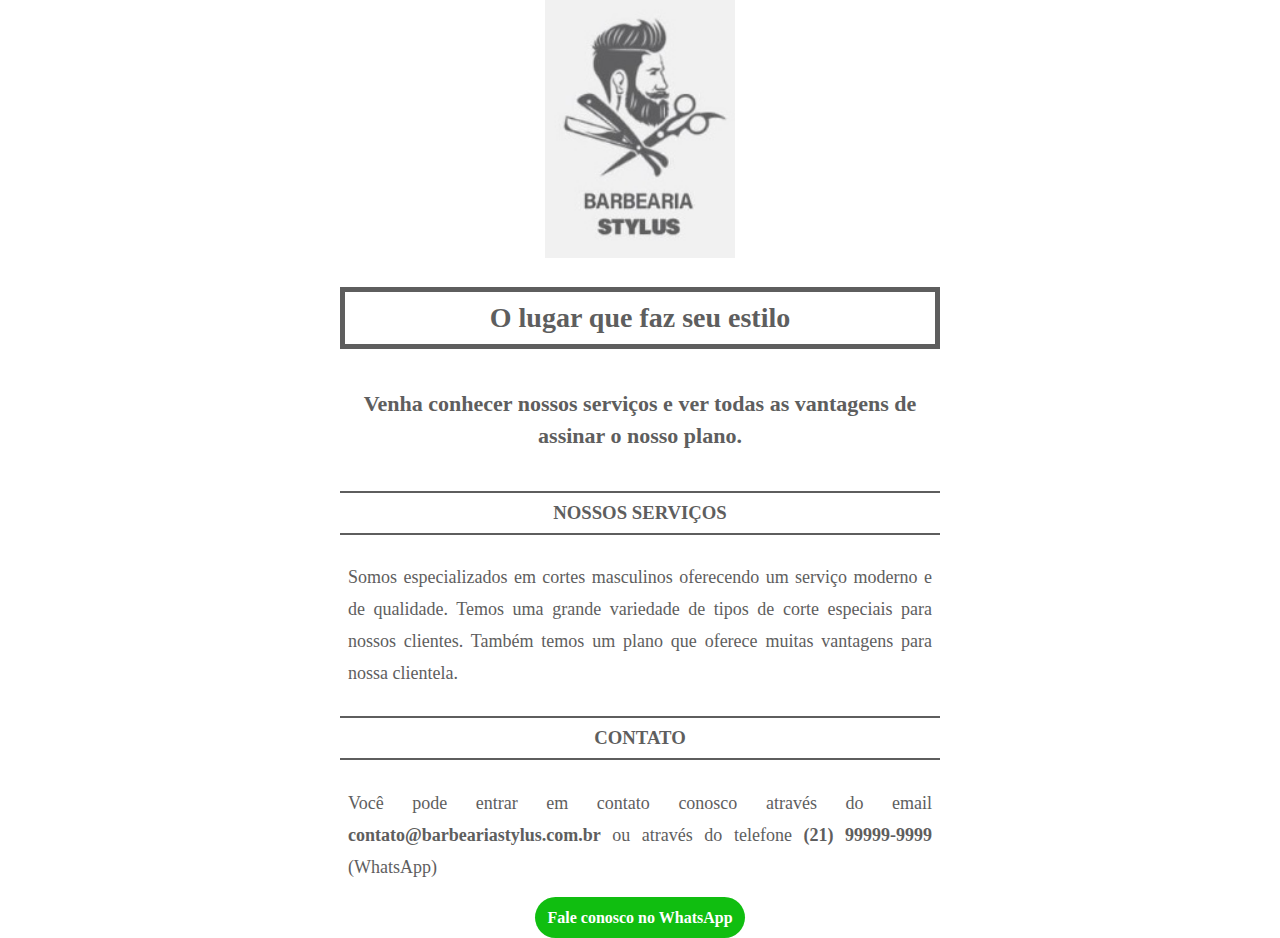
<file: barbearia-stylus/index.html>
<!DOCTYPE html>
<html lang="pt-br">
<head>
    <meta charset="UTF-8">
    <meta http-equiv="X-UA-Compatible" content="IE=edge">
    <meta name="viewport" content="width=device-width, initial-scale=1.0">
    <title>Barbearia Stylus</title>
    <link rel="stylesheet" href="style.css">
</head>
<body>
    <div>
        
        <img src="logotipo.jpg" alt="Barbearia Stylus">
        <h1>O lugar que faz seu estilo</h1>
        
        <h2>Venha conhecer nossos serviços e ver todas as vantagens de assinar o nosso plano.</h2>
    </div>

    <div>
        <h3>NOSSOS SERVIÇOS</h3>
        
        <p>Somos especializados em cortes masculinos oferecendo um serviço moderno e de qualidade. Temos uma grande variedade de tipos de corte especiais para nossos clientes. Também temos um plano que oferece muitas vantagens para nossa clientela.</p>
    </div>

    <div>
        <h3>CONTATO</h3>
        
        <p>Você pode entrar em contato conosco através do email <span>contato@barbeariastylus.com.br</span> ou através do telefone <span>(21) 99999-9999</span> (WhatsApp)</p>
    </div>

<a href="https://api.whatsap">Fale conosco no WhatsApp</a>

</body>
</html>
</file>
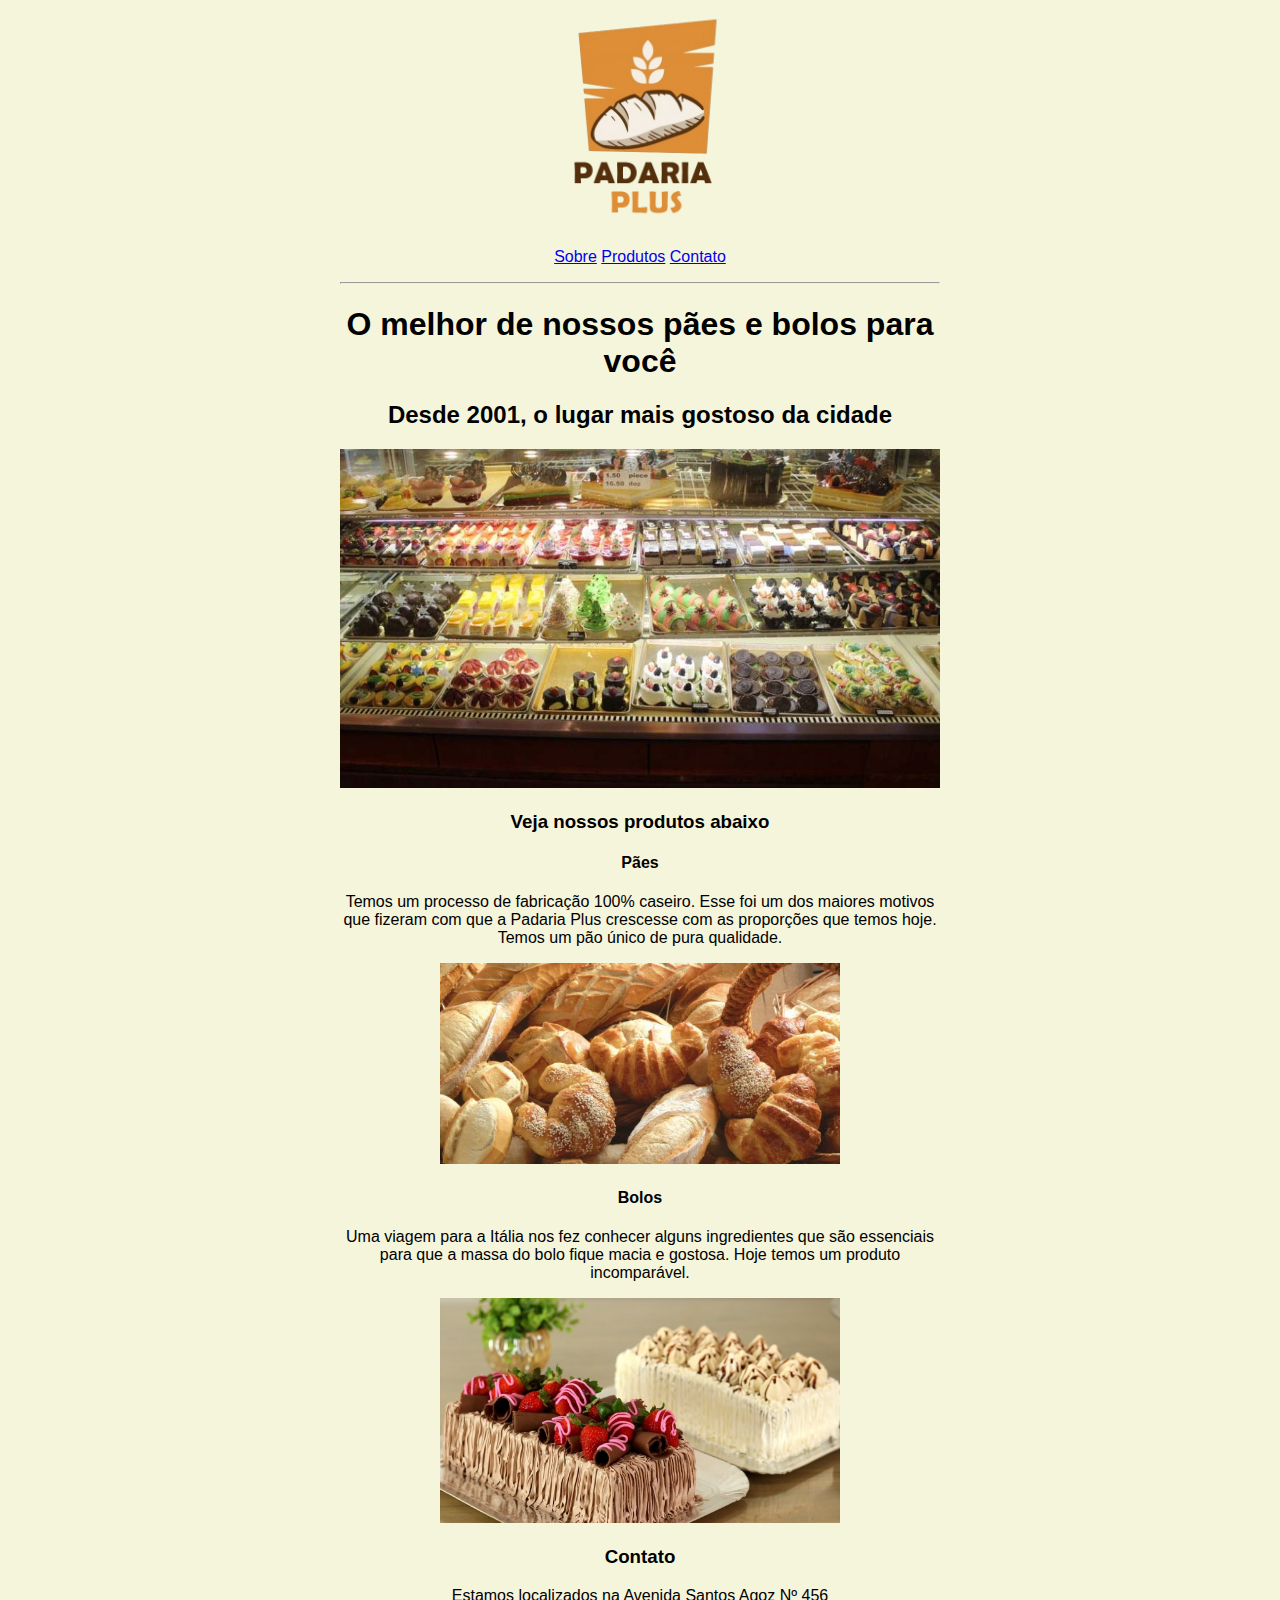
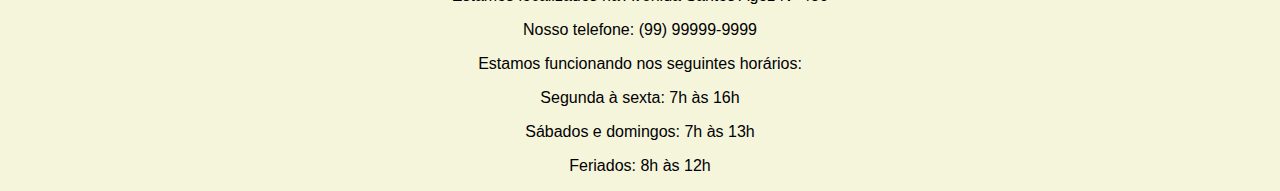
<file: padaria-plus/index.html>
<!DOCTYPE html>
<html lang="pt-br">
<head>
    <meta charset="UTF-8">
    <meta http-equiv="X-UA-Compatible" content="IE=edge">
    <meta name="viewport" content="width=device-width, initial-scale=1.0">
    <title>Padaria Plus</title>
    <link rel="stylesheet" href="style.css">

</head>
<body>

<div class="logo">

    <img class="img-logo" src="img/logo.png" alt="">

    <p>
    <a href="#">Sobre</a>
    <a href="#">Produtos</a>
    <a href="#">Contato</a>
    </p>

    <p>
        <hr>
    </p>
</div>

<div class="secao" id="sobre">

    <h1>O melhor de nossos pães e bolos para você</h1>
    
    <h2>Desde 2001, o lugar mais gostoso da cidade</h2>

    <img class="img-produtos" src="img/produtos-padaria.jpg" alt="">
    
</div>

<div class="secao" id="produto">

    <h3>Veja nossos produtos abaixo</h3>
    
    <h4>Pães</h4>
    
    <p>Temos um processo de fabricação 100% caseiro. Esse foi um dos maiores motivos que fizeram com que a Padaria Plus crescesse com as proporções que temos hoje. Temos um pão único de pura qualidade.</p>
    
    <img src="img/paes.jpg" alt="">

    <h4>Bolos</h4>
    
    <p>Uma viagem para a Itália nos fez conhecer alguns ingredientes que são essenciais para que a massa do bolo fique macia e gostosa. Hoje temos um produto incomparável.</p>

    <img src="img/bolos.jpg" alt="">

</div>

<div class="contato">

    <h3>Contato</h3>
    
    <p>Estamos localizados na Avenida Santos Agoz Nº 456</p>
    
    <p>Nosso telefone: <span>(99) 99999-9999</span></p>
    
    <p>Estamos funcionando nos seguintes horários:</p>
    
    <p>Segunda à sexta: <span>7h às 16h</span></p>
    
    <p>Sábados e domingos: <span>7h às 13h</span></p>
    
    <p>Feriados: <span>8h às 12h</span></p>

</div>

</body>
</html>
</file>
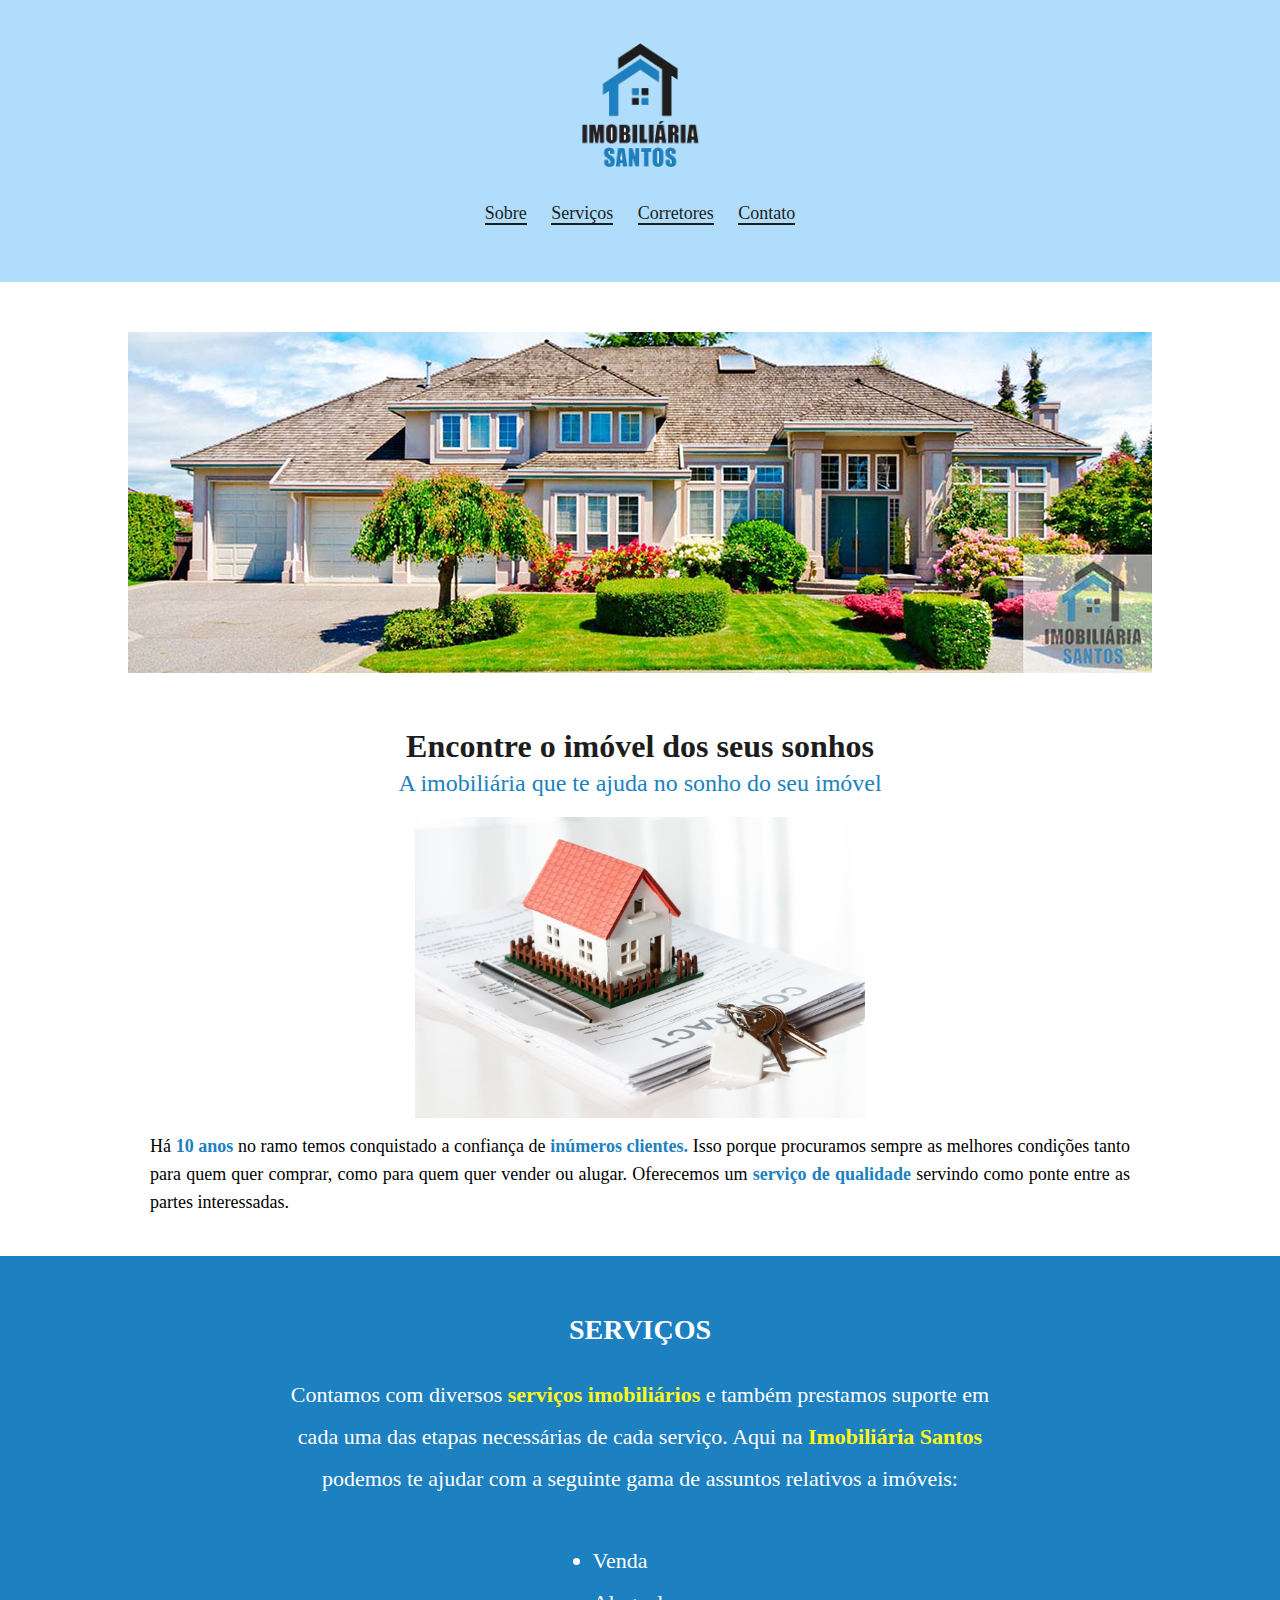
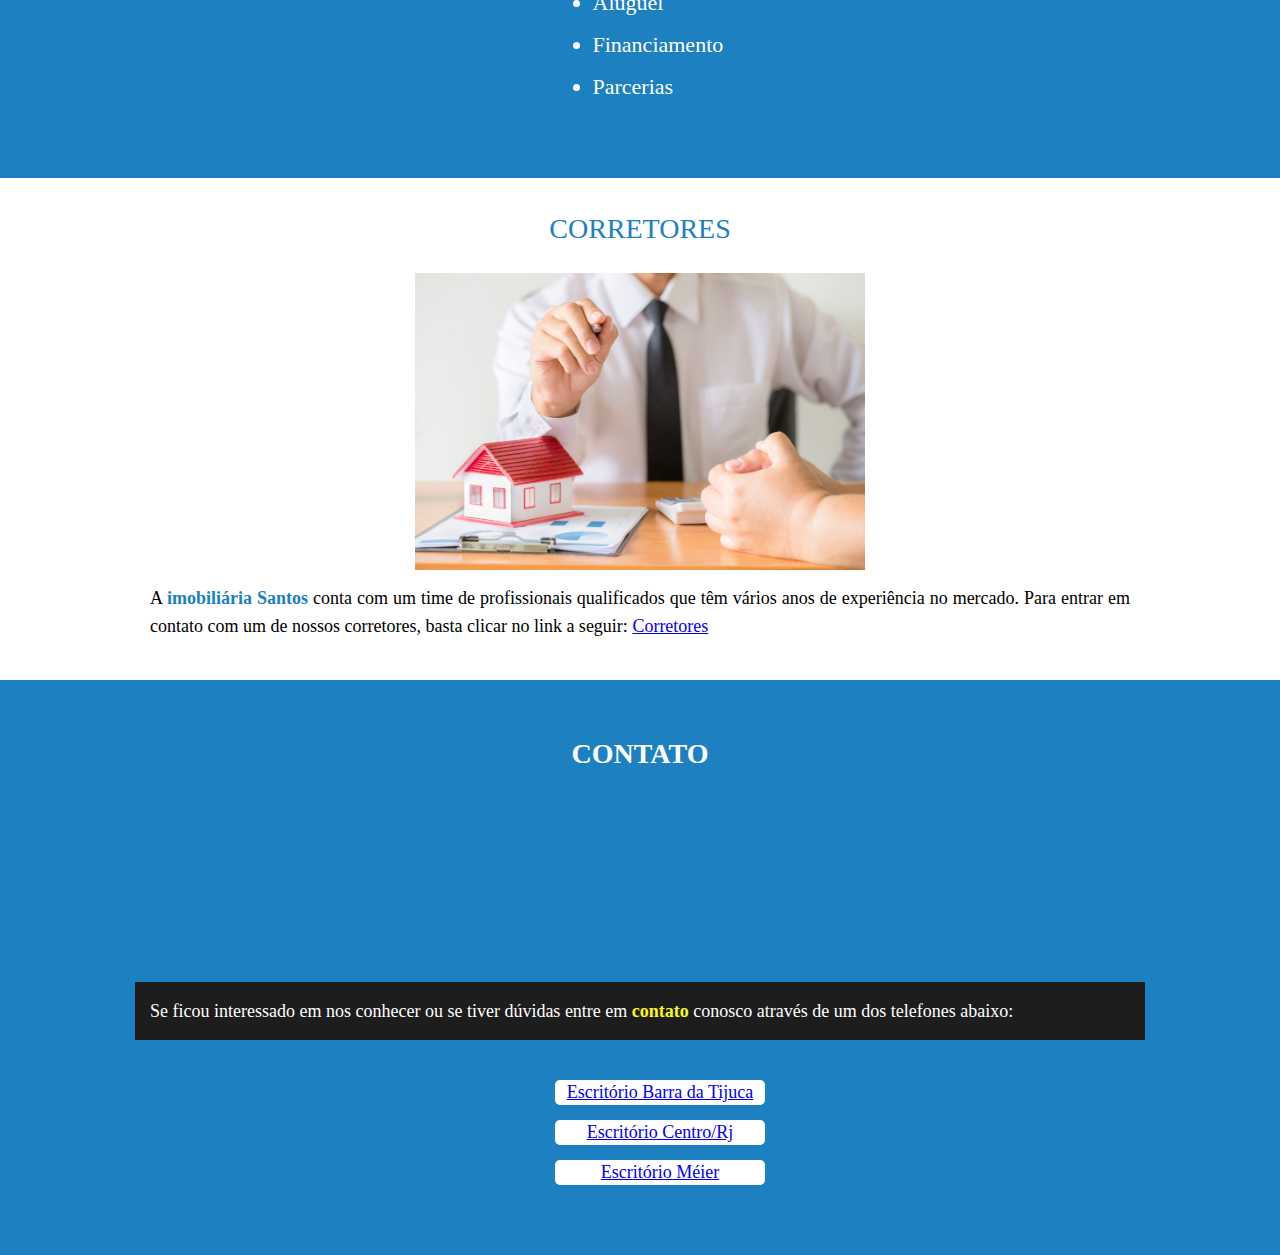
<file: site-imobiliaria/index.html>
<!DOCTYPE html>
<html lang="pt-br">
<head>
    <meta charset="UTF-8">
    <meta http-equiv="X-UA-Compatible" content="IE=edge">
    <meta name="viewport" content="width=device-width, initial-scale=1.0">
    <title>Imobiliária Santos</title>
    <link rel="stylesheet" href="style.css">
</head>
<body>

<div class="header pdr">

    <img src="img/logo.png" alt="imobiliaria santos">
    
    <p>
        <a href="#sobre">Sobre</a>
        <a href="#servicos">Serviços</a>
        <a href="#corretores">Corretores</a>
        <a href="#contato">Contato</a>
    </p>
</div>

<div class="banner">
    <img class="img-banner" src="img/banner.jpg" alt="imovel-assinatura">  
</div>

<div class="sobre pdr" id="sobre">
        <h1>Encontre o imóvel dos seus sonhos</h1>

        <h2 class="sub-light">A imobiliária que te ajuda no sonho do seu imóvel</h2>

        <img class="img-pdr" src="img/imovel-assinatura.jpg" alt="">

        <p>Há <span class="destaque-azul">10 anos</span> no ramo temos conquistado a confiança de <span class="destaque-azul">inúmeros clientes.</span> Isso porque procuramos sempre as melhores condições tanto para quem quer comprar, como para quem quer vender ou alugar. Oferecemos um <span class="destaque-azul">serviço de qualidade</span> servindo como ponte entre as partes interessadas.</p>

</div>

<div class="servicos pdr" id="servicos">

    <h2 class="sub-dark">SERVIÇOS</h2>

    <p>Contamos com diversos <span class="destaque-amarelo">serviços imobiliários</span> e também prestamos suporte em cada uma das etapas necessárias de cada serviço. Aqui na <span class="destaque-amarelo">Imobiliária Santos</span> podemos te ajudar com a seguinte gama de assuntos relativos a imóveis:</p>

    <ul>
        <li>Venda</li>
        <li>Aluguel</li>
        <li>Financiamento</li>
        <li>Parcerias</li>
    </ul>

</div>

<div class="corretores pdr" id="corretores">

    <h2 class="sub-light">CORRETORES</h2>

    <img class="img-pdr" src="img/corretores.jpg" alt="Corretores">

    <p>A <span class="destaque-azul">imobiliária Santos</span> conta com um time de profissionais qualificados que têm vários anos de experiência no mercado. Para entrar em contato com um de nossos corretores, basta clicar no link a seguir: <a href="mailto:imobiliariasantos@devmedia.com.br">Corretores</a></p>

</div>

<div class="contato pdr" id="contato">

    <h2 class="sub-dark">CONTATO</h2>

    <iframe src="https://www.google.com/maps/embed?pb=!1m18!1m12!1m3!1d7346.254844548052!2d-43.364712467659004!3d-22.98234139602229!2m3!1f0!2f0!3f0!3m2!1i1024!2i768!4f13.1!3m3!1m2!1s0x9bda2ed54ec2e1%3A0x4431d262cad1d163!2sAv.%20Ayrton%20Senna%2C%203000%20-%20Barra%20da%20Tijuca%2C%20Rio%20de%20Janeiro%20-%20RJ%2C%2022775-904!5e0!3m2!1spt-BR!2sbr!4v1642532754862!5m2!1spt-BR!2sbr" frameborder="0"></iframe>

    <p>Se ficou interessado em nos conhecer ou se tiver dúvidas entre em <span class="destaque-amarelo">contato</span> conosco através de um dos telefones abaixo:</p>

    <ul type="none">
        <li><a class="link-destaque" href="tel:+5521999887766">Escritório Barra da Tijuca</a></li>
        <li><a class="link-destaque" href="tel:+5521999887766">Escritório Centro/Rj</a></li>
        <li><a class="link-destaque" href="tel:+5521999887766">Escritório Méier</a></li>
    </ul>

</div>
</body>
</html>
</file>
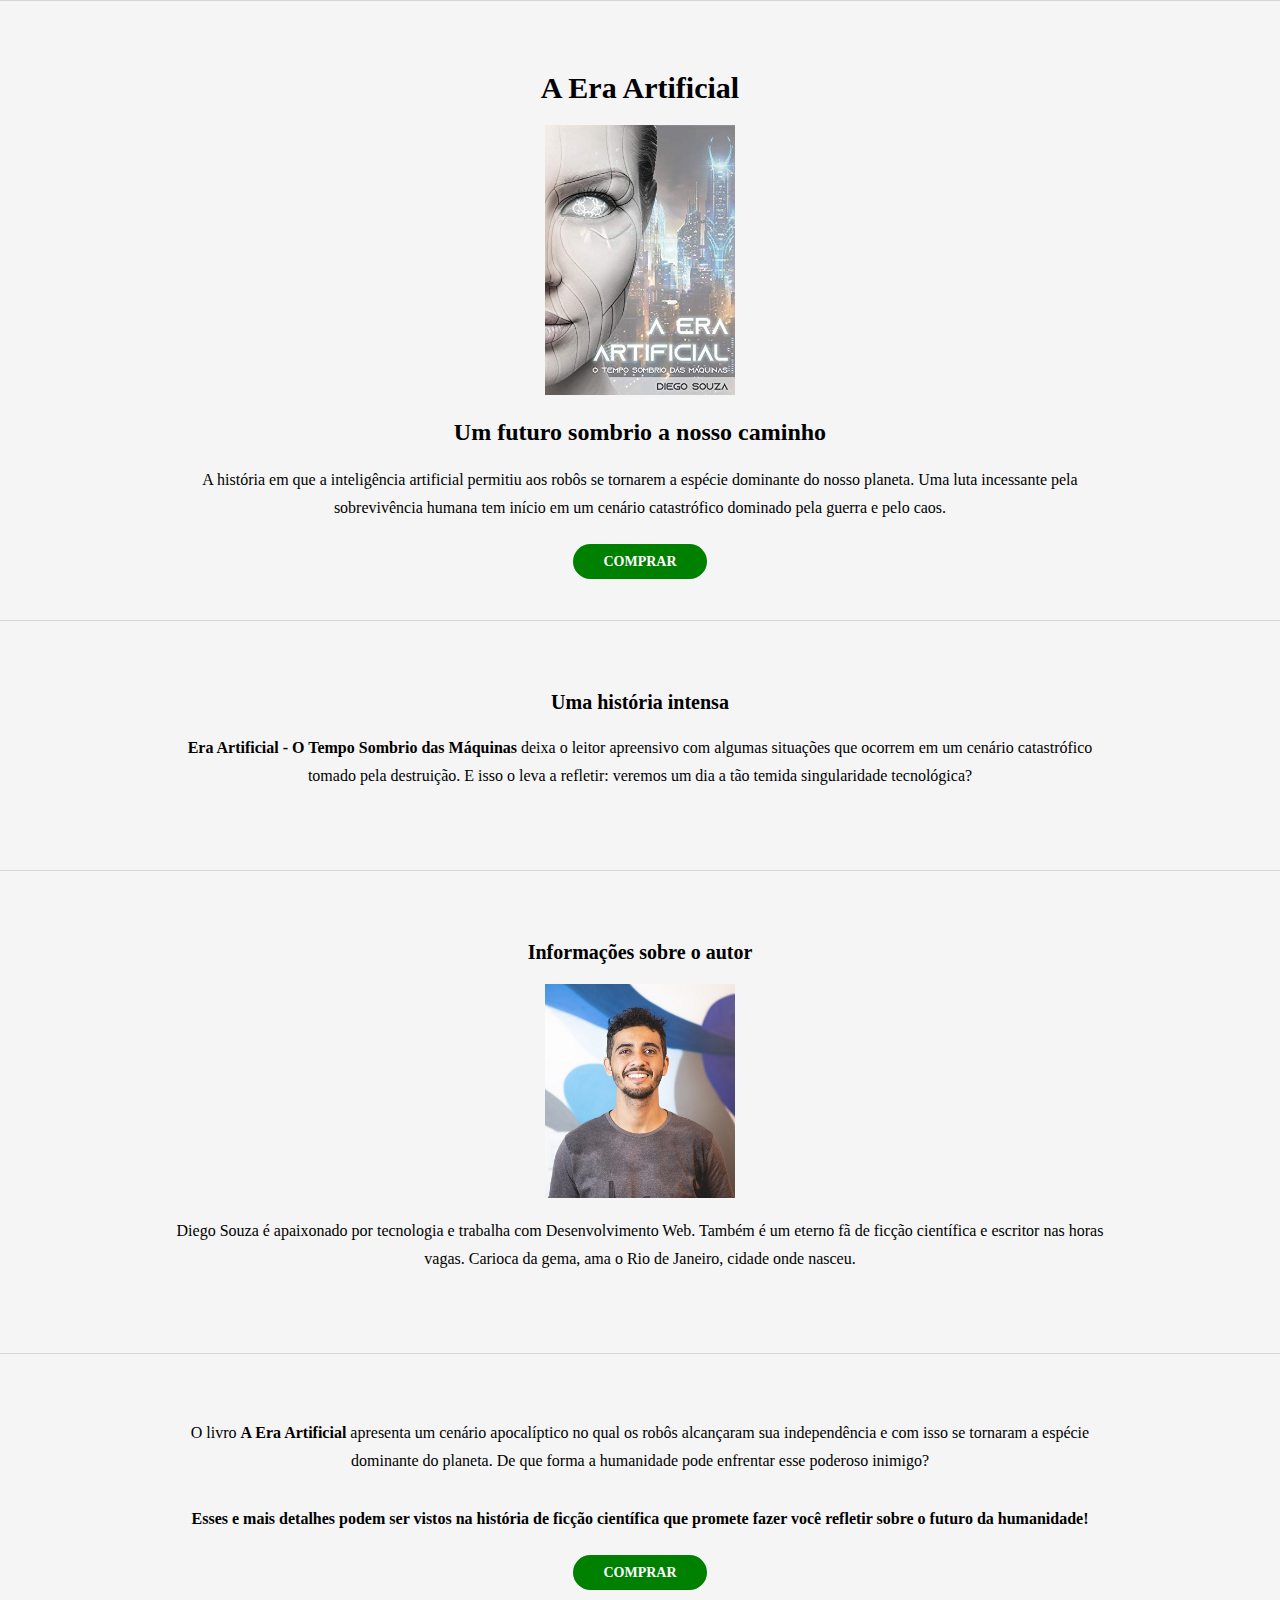
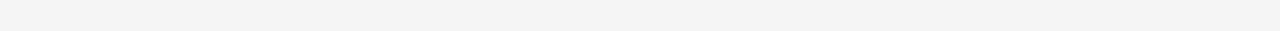
<file: site-livro/index.html>
<!DOCTYPE html>
<html lang="pt-br">
<head>
    <meta charset="UTF-8">
    <meta name="description" content="A guerra entre homens e robôs que mudou drasticamente a vida na terra">
    <meta http-equiv="X-UA-Compatible" content="IE=edge">
    <meta name="viewport" content="width=device-width, initial-scale=1.0">
    <title>A Era Artifial</title>
    <link rel="stylesheet" href="css/style.css">
</head>
<body>
    
    <div>
        <h1>A Era Artificial</h1>
        <img src="img/capa-livro.jpg" alt="a era artificial">
        
        <h2>Um futuro sombrio a nosso caminho</h2>
        
        <p>A história em que a inteligência artificial permitiu aos robôs se tornarem a espécie dominante do nosso planeta. Uma luta incessante pela sobrevivência humana tem início em um cenário catastrófico dominado pela guerra e pelo caos.</p>
        
        <a href="https://amzn.to/3bXy1g9">COMPRAR</a>
    </div>

    <div>
        <h3>Uma história intensa</h3>

        <p><span>Era Artificial - O Tempo Sombrio das Máquinas</span> deixa o leitor apreensivo com algumas situações que ocorrem em um cenário catastrófico tomado pela destruição. E isso o leva a refletir: veremos um dia a tão temida singularidade tecnológica?</p>
    </div>

    <div>
        <h3>Informações sobre o autor</h3>

        <img src="img/autor.jpg" alt="Diego Souza">

        <p>Diego Souza é apaixonado por tecnologia e trabalha com Desenvolvimento Web. Também é um eterno fã de ficção científica e escritor nas horas vagas. Carioca da gema, ama o Rio de Janeiro, cidade onde nasceu.</p>
    </div>

    <div>
        <p>O livro <span>A Era Artificial</span> apresenta um cenário apocalíptico no qual os robôs alcançaram sua independência e com isso se tornaram a espécie dominante do planeta. De que forma a humanidade pode enfrentar esse poderoso inimigo?</p>

        <p><span>Esses e mais detalhes podem ser vistos na história de ficção científica que promete fazer você refletir sobre o futuro da humanidade!</span></p>

         <a href="https://amzn.to/3bXy1g9">COMPRAR</a>

    </div>
</body>
</html>
</file>
<file: barbearia-stylus/style.css>
body{
    margin: auto;
    color: rgb(94, 94, 94);
    font-family: verdana;
    text-align: center;
}

div{
    width: 600px;
    margin: auto;
    line-height: 32px;
}

img{
    width: 190px;
}

h1{
    font-size: 28px;
    border-style: solid;
    border-width: 5px;
    padding: 10px;
}

h2{
    font-size: 22px;
    padding: 20px;
}

h3{
    line-height: 40px;
    border-top-style: solid;
    border-bottom-style: solid;
    border-width: 2px;
    font-size: normal;
}

p{
    font-size: 18px;
    text-align: justify;
    padding: 8px;
}
span{
    font-weight: bold;
}

a{
    color: white;
    font-size: 16px;
    font-weight: bold;
    text-align: center;
    text-decoration: none;
    background-color: rgb(16, 190, 16);
    padding: 12px;
    border-radius: 25px;
}
</file>
<file: padaria-plus/style.css>
body{
    width: 600px;
    margin: auto;
    text-align: center;
    background-color:beige;
    font-family: Arial, Helvetica, sans-serif;
}

img {
    width: 400px;
}

.img-produtos{
    width: 600px;
}

div{
    width: 600px;
    text-align: center;
    margin: auto;
}

.produto div{
    width: 600px;
    background-color:chocolate ;
}

.img-logo{
    width: 200px;
}

.sobre div{
    width: 600px;
    text-align: center;
}

.produto div{
    width: 600px;
}
.contato div{
    width: 600px;
    text-align: right;
    margin-bottom: 40px;
    text-decoration: none;
    color:#ff2247
    
    line-height: ;
}
</file>
<file: site-imobiliaria/style.css>
body{
    margin: 0;
    font-family:tahoma;
    text-align: center;
}
p{
    margin: 10px auto;
    width: 980px;
    text-align: justify;
    font-size: 18px;
    line-height: 28px;
}
.header {
    background-color: #afddfb;
}
.pdr{
    padding-top: 30px;
    padding-bottom: 30px;
}
.header img{
    width: 150px;
}
.header p{
    margin-top: 15px;
    margin-bottom: 25px;
    text-align: center;
}
.header a{
    text-decoration: none;
    color:#1d1d1d;
    border-bottom: solid 2px #1d1d1d;
    margin: 0 10px;
}
.img-banner{
    margin-top: 50px;
    padding-top: 0;
}
span{
    font-weight: bold;
}
.destaque-azul{
    color: #1d80c1;
}
.destaque-amarelo{
    color: #fff81b;
}
.sobre h1{
    color: #1d1d1d;
    margin-bottom: 5px;
}
.sub-light{
    color: #1c81c0;
    margin-top: 0;
    font-weight: normal;
}
.img-pdr{
    width: 450px;
}
.servicos{
    background-color: #1d80c1;
}
.sub-dark{
    color: #ffffff;
    font-size: 28px;
    line-height: 42px;
}
.servicos p{
    color: #ffffff;
    line-height: 42px;
    font-size: 22px;
    text-align: center;
    width: 700px;
}
.servicos ul{
    margin: 40px auto;
    width: 135px;
    color: #ffffff;
    line-height: 42px;
    text-align: left;
    font-size: 22px;
}
.corretores h2{
    font-size: 28px;
    line-height: 42px;
}
.contato{
    background-color: #1d80c1;
}
.contato p{
    color:#ffffff;
    background-color: #1d1d1d;
    padding: 15px;
    margin-top: 30px;
    margin-bottom: 30px;
}
.contato ul{
    margin: 40px auto;
    width: 210px;
}
.contato li{
    margin-top: 15px;
    text-align: center;
    font-size: 18px;
    background-color: #ffffff;
    color: #1d80c1;
    padding: 2px 5px;
    border-radius: 5px;
}
</file>
<file: site-livro/css/style.css>
body{
    font-family: tahoma;
    
    margin: 0;

}
div{
    background-color: #f5f5f5;
    padding: 50px;
    text-align: center;
    border-top: 1px solid #d5d5d5;
}
img{
    width: 190px;
}
h1{
    font-size: 30px;
}
h2{
    font-size: 24px;
}
h3{
    font-size: 20px;
    font-family: Tahoma;
}
p{
    width: 930px;
    text-align: center;
    line-height: 28px;
    margin: 15px auto 30px auto; 
}
a{
    background-color: green;
    font-size: 14px;
    font-weight: bold;
    text-decoration: none;
    color: #ffffff;
    padding:10px 30px;
    border-radius: 25px;
}
span{
    font-weight: bold;
}
</file>
